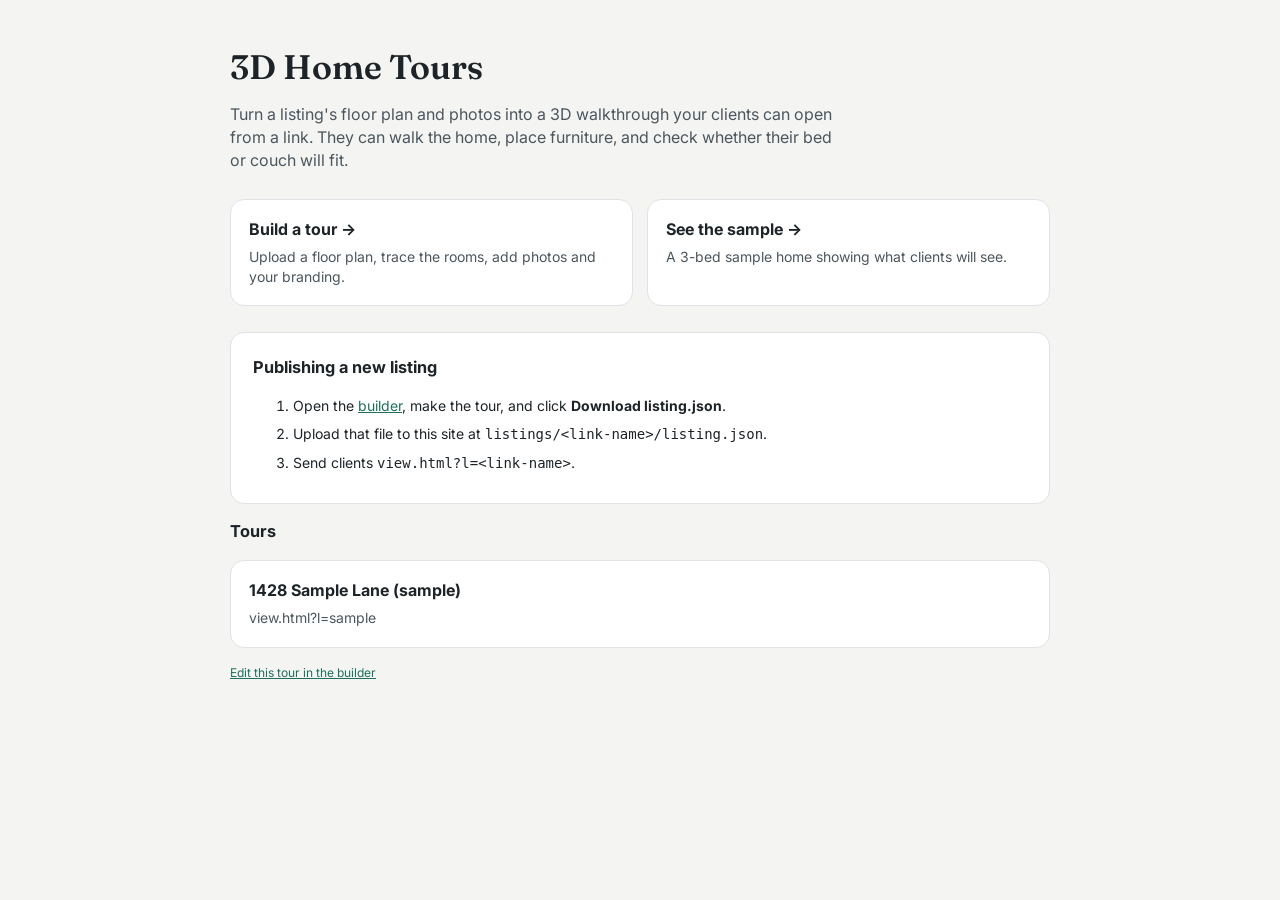
<file: index.html>
<!doctype html>
<html lang="en">
<head>
  <meta charset="utf-8">
  <meta name="viewport" content="width=device-width, initial-scale=1">
  <title>3D Home Tours</title>
  <link rel="preconnect" href="https://fonts.googleapis.com">
  <link rel="stylesheet" href="https://fonts.googleapis.com/css2?family=Fraunces:opsz,wght@9..144,600&family=Inter:wght@400;500;600;700&display=swap">
  <link rel="stylesheet" href="css/app.css">
</head>
<body class="home">
  <div class="home-wrap">
    <h1>3D Home Tours</h1>
    <p class="lede">Turn a listing's floor plan and photos into a 3D walkthrough your clients can open from a link. They can walk the home, place furniture, and check whether their bed or couch will fit.</p>
    <div class="cards">
      <a class="card" href="builder.html"><h3>Build a tour →</h3><p>Upload a floor plan, trace the rooms, add photos and your branding.</p></a>
      <a class="card" href="view.html?l=sample"><h3>See the sample →</h3><p>A 3-bed sample home showing what clients will see.</p></a>
    </div>
    <div class="steps">
      <h3>Publishing a new listing</h3>
      <ol>
        <li>Open the <a href="builder.html">builder</a>, make the tour, and click <b>Download listing.json</b>.</li>
        <li>Upload that file to this site at <code>listings/&lt;link-name&gt;/listing.json</code>.</li>
        <li>Send clients <code>view.html?l=&lt;link-name&gt;</code>.</li>
      </ol>
    </div>
    <div id="mine"></div>
  </div>
  <script>
    // Optional: list tours from listings/index.json  →  [{ "slug": "123-main-st", "title": "123 Main St" }]
    fetch('listings/index.json', { cache: 'no-cache' }).then(r => r.ok ? r.json() : []).then(list => {
      if (!list.length) return;
      const esc = s => String(s).replace(/[&<>"]/g, c => ({ '&': '&amp;', '<': '&lt;', '>': '&gt;', '"': '&quot;' }[c]));
      document.getElementById('mine').innerHTML = '<h3>Tours</h3><div class="listing-links">' +
        list.map(l => `<a class="card" href="view.html?l=${encodeURIComponent(l.slug)}"><h3>${esc(l.title || l.slug)}</h3><p>view.html?l=${esc(l.slug)}</p></a><p class="fine"><a href="builder.html?l=${encodeURIComponent(l.slug)}">Edit this tour in the builder</a></p>`).join('') + '</div>';
    }).catch(() => {});
  </script>
</body>
</html>
</file>
<file: css/app.css>
:root {
  --accent: #1f6f5c;
  --accent-ink: #ffffff;
  --ink: #1d2327;
  --ink-2: #4c565d;
  --muted: #76818a;
  --line: #dfe3e6;
  --bg: #f4f5f3;
  --panel: #ffffff;
  --ok: #1d7a46; --ok-bg: #e5f4ea;
  --warn: #8a5a00; --warn-bg: #fdf1d8;
  --bad: #a02525; --bad-bg: #fbe5e5;
  --radius: 12px;
  --shadow: 0 6px 24px rgba(20, 30, 40, .14);
  --font: "Inter", system-ui, -apple-system, "Segoe UI", Roboto, sans-serif;
  --serif: "Fraunces", Georgia, serif;
}
* { box-sizing: border-box; }
html, body { margin: 0; height: 100%; }
body { font: 14px/1.45 var(--font); color: var(--ink); background: var(--bg); -webkit-font-smoothing: antialiased; }
button, input, select, textarea { font: inherit; color: inherit; }
a { color: var(--accent); }
.muted { color: var(--muted); }
.fine { color: var(--muted); font-size: 12px; margin: 10px 0 0; }
kbd { font: 11px var(--font); border: 1px solid var(--line); border-bottom-width: 2px; border-radius: 4px; padding: 0 4px; background: #fafafa; }
[hidden] { display: none !important; }

/* ---------- buttons & fields ---------- */
.btn { display: inline-flex; align-items: center; justify-content: center; gap: 6px; border: 1px solid var(--line); background: var(--panel); border-radius: 9px; padding: 8px 12px; cursor: pointer; font-weight: 600; font-size: 13px; text-decoration: none; color: var(--ink); white-space: nowrap; }
.btn:hover { border-color: #c4cbd0; background: #fafbfb; }
.btn.primary { background: var(--accent); border-color: var(--accent); color: var(--accent-ink); }
.btn.primary:hover { filter: brightness(1.07); }
.btn.danger { color: var(--bad); }
.btn.block { width: 100%; margin-top: 10px; }
.btn:focus-visible, .chip:focus-visible, .seg button:focus-visible { outline: 2px solid var(--accent); outline-offset: 2px; }
.icon-btn { border: 0; background: none; cursor: pointer; padding: 4px 8px; border-radius: 6px; color: var(--ink-2); font-size: 15px; }
.icon-btn:hover { background: #eef0f1; }
.fld { display: flex; flex-direction: column; gap: 4px; font-size: 12px; font-weight: 600; color: var(--ink-2); margin: 8px 0; position: relative; }
.fld input, .fld select, .fld textarea { font-weight: 400; font-size: 14px; color: var(--ink); border: 1px solid var(--line); border-radius: 8px; padding: 8px 10px; background: #fff; width: 100%; min-width: 0; }
.fld input:focus, .fld select:focus, .fld textarea:focus { outline: 2px solid color-mix(in srgb, var(--accent) 40%, transparent); border-color: var(--accent); }
.fld small { font-weight: 400; color: var(--muted); font-size: 11px; }
.dims { display: grid; grid-template-columns: repeat(3, 1fr); gap: 8px; }
.dims .fld { margin: 4px 0; }
.row-btns { display: flex; flex-wrap: wrap; gap: 6px; margin-top: 8px; }
.bad-text { color: var(--bad); font-size: 13px; margin: 6px 0; }

/* ---------- fit results ---------- */
.fit-result:empty { display: none; }
.fit-result { margin-top: 12px; }
.verdict { font-weight: 700; font-size: 16px; padding: 10px 12px; border-radius: 10px; }
.verdict.ok { background: var(--ok-bg); color: var(--ok); }
.verdict.warn { background: var(--warn-bg); color: var(--warn); }
.verdict.bad { background: var(--bad-bg); color: var(--bad); }
.fit-lines { list-style: none; padding: 0; margin: 10px 0 0; display: grid; gap: 8px; }
.fit-lines li { padding-left: 22px; position: relative; color: var(--ink-2); }
.fit-lines li::before { position: absolute; left: 0; top: 0; font-weight: 800; }
.ok-li::before { content: "✓"; color: var(--ok); }
.warn-li::before { content: "!"; color: var(--warn); left: 4px !important; }
.bad-li::before { content: "✕"; color: var(--bad); }

/* ---------- furniture panel ---------- */
.catalog h4, .list-h { margin: 12px 0 6px; font-size: 11px; text-transform: uppercase; letter-spacing: .06em; color: var(--muted); }
.chips { display: flex; flex-wrap: wrap; gap: 6px; }
.chip { border: 1px solid var(--line); background: #fff; border-radius: 999px; padding: 5px 10px; font-size: 12.5px; cursor: pointer; }
.chip:hover { border-color: var(--accent); color: var(--accent); }
.sel-card { margin-top: 14px; border: 1px solid color-mix(in srgb, var(--accent) 35%, var(--line)); background: color-mix(in srgb, var(--accent) 5%, #fff); border-radius: 10px; padding: 10px; }
.sel-head { display: flex; gap: 6px; align-items: center; }
.sel-name { flex: 1; border: 1px solid transparent; background: transparent; font-weight: 700; font-size: 15px; padding: 4px 6px; border-radius: 6px; min-width: 0; }
.sel-name:hover, .sel-name:focus { border-color: var(--line); background: #fff; }
.placed { display: grid; gap: 4px; }
.placed-item { display: flex; justify-content: space-between; align-items: baseline; gap: 8px; text-align: left; border: 1px solid transparent; background: #f7f8f8; border-radius: 8px; padding: 6px 9px; cursor: pointer; }
.placed-item small { color: var(--muted); white-space: nowrap; }
.placed-item.on { border-color: var(--accent); background: color-mix(in srgb, var(--accent) 8%, #fff); }
.placed-item.bad span { color: var(--bad); }

/* ---------- 3D labels ---------- */
.hv { position: relative; overflow: hidden; }
.hv-canvas { display: block; width: 100%; height: 100%; }
.hv-labels { position: absolute; inset: 0; pointer-events: none; }
.hv-label { display: flex; gap: 4px; align-items: center; pointer-events: auto; }
.hv-room, .hv-photo { border: 0; cursor: pointer; background: rgba(255,255,255,.92); box-shadow: 0 2px 8px rgba(0,0,0,.18); border-radius: 8px; padding: 4px 8px; font-size: 12px; font-weight: 700; color: var(--ink); line-height: 1.2; text-align: center; }
.hv-room span { display: block; font-weight: 500; font-size: 10.5px; color: var(--muted); }
.hv-photo { display: inline-flex; gap: 4px; align-items: center; background: var(--accent); color: var(--accent-ink); padding: 6px 8px; }
.hv-room:hover { background: #fff; }

.toast { position: fixed; left: 50%; bottom: 120px; transform: translate(-50%, 20px); background: #1d2327; color: #fff; padding: 10px 14px; border-radius: 10px; box-shadow: var(--shadow); opacity: 0; transition: .25s; z-index: 100; max-width: min(92vw, 420px); font-size: 13px; }
.toast.show { opacity: 1; transform: translate(-50%, 0); }

/* =================================================== VIEWER PAGE */
body.viewer { display: flex; flex-direction: column; height: 100dvh; overflow: hidden; }
.topbar { display: flex; align-items: center; gap: 12px; padding: 10px 16px; background: var(--panel); border-bottom: 1px solid var(--line); z-index: 5; }
.topbar h1 { font: 600 19px/1.15 var(--serif); margin: 0; }
.topbar .meta { color: var(--ink-2); font-size: 13px; display: flex; flex-wrap: wrap; gap: 4px 12px; margin-top: 2px; }
.topbar .meta b { color: var(--ink); }
.tb-main { flex: 1; min-width: 0; }
.stage { position: relative; flex: 1; min-height: 0; }
.stage .hv { position: absolute; inset: 0; }
.room-chips { position: absolute; left: 12px; top: 12px; display: flex; flex-direction: column; gap: 4px; max-height: calc(100% - 90px); overflow: auto; z-index: 3; padding: 2px; }
.room-chips button { border: 0; background: rgba(255,255,255,.94); box-shadow: 0 1px 4px rgba(0,0,0,.12); border-radius: 8px; padding: 6px 10px; text-align: left; cursor: pointer; font-size: 12.5px; font-weight: 600; }
.room-chips button small { color: var(--muted); font-weight: 500; margin-left: 4px; }
.room-chips button.on { background: var(--accent); color: var(--accent-ink); }
.room-chips button.on small { color: inherit; opacity: .8; }
.toolbar { position: absolute; left: 50%; bottom: 14px; transform: translateX(-50%); display: flex; gap: 8px; align-items: center; z-index: 4; background: rgba(255,255,255,.96); padding: 6px; border-radius: 14px; box-shadow: var(--shadow); max-width: calc(100% - 24px); overflow-x: auto; }
.seg { display: inline-flex; background: #eef0f1; border-radius: 10px; padding: 3px; }
.seg button { border: 0; background: none; padding: 6px 12px; border-radius: 8px; cursor: pointer; font-weight: 600; font-size: 13px; color: var(--ink-2); white-space: nowrap; }
.seg button.on { background: #fff; color: var(--ink); box-shadow: 0 1px 3px rgba(0,0,0,.12); }
.toolbar .btn { border: 0; background: none; }
.toolbar .btn:hover, .toolbar .btn.on { background: #eef0f1; }
.drawer { position: absolute; right: 12px; top: 12px; bottom: 76px; width: 340px; max-width: calc(100% - 24px); background: var(--panel); border-radius: var(--radius); box-shadow: var(--shadow); z-index: 6; display: flex; flex-direction: column; }
.drawer header { display: flex; align-items: center; justify-content: space-between; padding: 12px 14px 6px; }
.drawer header h2 { font-size: 16px; margin: 0; }
.drawer .body { padding: 0 14px 14px; overflow: auto; }
.walkpad { position: absolute; right: 16px; bottom: 80px; display: grid; grid-template-columns: repeat(3, 48px); grid-template-rows: repeat(2, 48px); gap: 6px; z-index: 4; }
.walkpad button { border: 0; border-radius: 12px; background: rgba(255,255,255,.9); box-shadow: 0 2px 8px rgba(0,0,0,.2); font-size: 18px; cursor: pointer; touch-action: none; user-select: none; -webkit-user-select: none; }
.walkpad button:active { background: var(--accent); color: var(--accent-ink); }
.walkpad [data-m="f"] { grid-column: 2; grid-row: 1; }
.walkpad [data-m="l"] { grid-column: 1; grid-row: 2; }
.walkpad [data-m="b"] { grid-column: 2; grid-row: 2; }
.walkpad [data-m="r"] { grid-column: 3; grid-row: 2; }
.hint { position: absolute; left: 50%; top: 12px; transform: translateX(-50%); background: rgba(29,35,39,.86); color: #fff; padding: 6px 12px; border-radius: 999px; font-size: 12.5px; z-index: 3; pointer-events: none; transition: opacity .4s; white-space: nowrap; }
.loading { position: absolute; inset: 0; display: grid; place-items: center; background: var(--bg); z-index: 20; color: var(--ink-2); text-align: center; padding: 24px; }
.loading h2 { font: 600 22px var(--serif); color: var(--ink); }

/* branded footer */
.brandbar { background: #fff; border-top: 3px solid var(--accent); padding: 10px 16px; display: grid; grid-template-columns: 1fr 1fr; gap: 6px 24px; align-items: center; z-index: 5; }
.who { display: flex; gap: 10px; align-items: center; min-width: 0; }
.who .avatar { width: 40px; height: 40px; border-radius: 50%; background: var(--accent); color: var(--accent-ink); display: grid; place-items: center; font-weight: 700; flex: none; object-fit: cover; }
.who .role { font-size: 10.5px; text-transform: uppercase; letter-spacing: .07em; color: var(--muted); font-weight: 700; }
.who strong { display: block; font-size: 14px; }
.who .sub { font-size: 12px; color: var(--ink-2); overflow: hidden; text-overflow: ellipsis; white-space: nowrap; }
.who .sub a { color: var(--ink-2); text-decoration: none; }
.who .sub a:hover { color: var(--accent); text-decoration: underline; }
.who.agent { justify-content: flex-end; text-align: right; }
.who .cta { margin-left: 8px; padding: 9px 18px; border-radius: 999px; flex: none; }
.who .sub.lic { font-size: 11px; color: var(--muted); }
.who .avatar { object-position: center 25%; }
.topbar #btnApply { border-radius: 999px; }
.approx { color: var(--warn); background: var(--warn-bg); border-radius: 999px; padding: 0 8px; font-size: 12px; font-weight: 600; cursor: help; }
.disclaimer { grid-column: 1 / -1; margin: 0; font-size: 10.5px; color: var(--muted); }

/* lightbox */
.lightbox { position: fixed; inset: 0; background: rgba(12,16,18,.92); z-index: 50; display: flex; flex-direction: column; align-items: center; justify-content: center; padding: 16px; color: #fff; }
.lightbox img { max-width: 100%; max-height: calc(100dvh - 140px); border-radius: 8px; object-fit: contain; }
.lightbox .cap { margin-top: 10px; text-align: center; font-size: 14px; }
.lightbox .cap small { display: block; opacity: .7; }
.lightbox .lb-btn { position: absolute; border: 0; background: rgba(255,255,255,.14); color: #fff; width: 44px; height: 44px; border-radius: 50%; font-size: 20px; cursor: pointer; }
.lightbox .lb-btn:hover { background: rgba(255,255,255,.28); }
.lb-close { top: 14px; right: 14px; }
.lb-prev { left: 14px; top: 50%; }
.lb-next { right: 14px; top: 50%; }
.lb-thumbs { display: flex; gap: 6px; margin-top: 12px; overflow-x: auto; max-width: 100%; }
.lb-thumbs img { width: 64px; height: 44px; object-fit: cover; border-radius: 4px; opacity: .55; cursor: pointer; }
.lb-thumbs img.on { opacity: 1; outline: 2px solid #fff; }

@media (max-width: 720px) {
  .topbar { padding: 8px 12px; }
  .topbar h1 { font-size: 16px; }
  .topbar .meta { font-size: 12px; }
  .room-chips { flex-direction: row; left: 0; right: 0; top: 8px; padding: 2px 12px; overflow-x: auto; max-height: none; }
  .room-chips button { white-space: nowrap; }
  .room-chips button small { display: none; }
  .toolbar { bottom: 10px; gap: 4px; }
  .toolbar .lbl { display: none; }
  .drawer { left: 0; right: 0; bottom: 0; top: auto; width: auto; max-width: none; max-height: 72%; border-radius: 16px 16px 0 0; }
  .walkpad { bottom: 76px; right: 12px; grid-template-columns: repeat(3, 52px); grid-template-rows: repeat(2, 52px); }
  .hv-room { font-size: 11px; padding: 3px 6px; }
  .hv-room span { display: none; }
  .hv-label.small .hv-room { display: none; }
  .hv-photo { padding: 4px 6px; }
  .brandbar { grid-template-columns: 1fr; padding: 8px 12px; gap: 6px; }
  .who.agent { justify-content: flex-start; text-align: left; }
  .who .avatar { width: 36px; height: 36px; font-size: 12px; }
  .who .cta { margin-left: auto; padding: 8px 14px; }
  .who .sub.lic { display: none; }
  .topbar #btnApply { padding: 7px 12px; font-size: 12.5px; }
  .topbar #btnPhotos { display: none; }
  .topbar #btnListing { padding: 7px 10px; font-size: 12.5px; }
  .topbar .lbl-long { display: none; }
  .toolbar .seg button { padding: 6px 9px; }
  .disclaimer { white-space: nowrap; overflow: hidden; text-overflow: ellipsis; cursor: pointer; }
  .disclaimer.open { white-space: normal; }
  .hint { top: 52px; }
}

/* =================================================== BUILDER PAGE */
body.builder { display: flex; flex-direction: column; height: 100dvh; overflow: hidden; }
.bhead { display: flex; align-items: center; gap: 8px; padding: 8px 14px; background: #fff; border-bottom: 1px solid var(--line); flex-wrap: wrap; }
.bhead .brand { font: 600 17px var(--serif); margin-right: 6px; }
.bhead .status { color: var(--muted); font-size: 12px; }
.bhead .sp { flex: 1; }
.bwrap { flex: 1; display: grid; grid-template-columns: 360px 1fr; min-height: 0; }
.bside { overflow: auto; background: #fff; border-right: 1px solid var(--line); padding: 6px 14px 40px; }
.bside details { border-bottom: 1px solid var(--line); padding: 6px 0 10px; }
.bside summary { font-weight: 700; cursor: pointer; padding: 6px 0; list-style: none; display: flex; justify-content: space-between; }
.bside summary::after { content: "▾"; color: var(--muted); }
.bside details:not([open]) summary::after { content: "▸"; }
.bside summary .step { color: var(--accent); margin-right: 6px; }
.grid2 { display: grid; grid-template-columns: 1fr 1fr; gap: 0 8px; }
.grid3 { display: grid; grid-template-columns: 1fr 1fr 1fr; gap: 0 8px; }
.room-list { display: grid; gap: 4px; margin: 8px 0; }
.room-list button { display: flex; justify-content: space-between; border: 1px solid var(--line); background: #fff; border-radius: 8px; padding: 6px 9px; cursor: pointer; text-align: left; }
.room-list button small { color: var(--muted); }
.room-list button.on { border-color: var(--accent); background: color-mix(in srgb, var(--accent) 8%, #fff); }
.room-edit { border: 1px solid var(--line); border-radius: 10px; padding: 4px 10px 10px; background: #fafbfa; }
.door-row { display: grid; grid-template-columns: 1.1fr 1fr 1fr 1.3fr auto; gap: 4px; align-items: end; }
.door-row .fld { margin: 2px 0; }
.door-row .fld input, .door-row .fld select { padding: 6px; font-size: 13px; }
.photo-grid { display: grid; grid-template-columns: 1fr; gap: 8px; margin-top: 8px; }
.photo-card { display: grid; grid-template-columns: 84px 1fr auto; gap: 8px; align-items: center; border: 1px solid var(--line); border-radius: 10px; padding: 6px; }
.photo-card img { width: 84px; height: 60px; object-fit: cover; border-radius: 6px; }
.photo-card .fld { margin: 2px 0; }
.callout { background: color-mix(in srgb, var(--accent) 8%, #fff); border: 1px solid color-mix(in srgb, var(--accent) 30%, var(--line)); border-radius: 10px; padding: 10px; font-size: 13px; }
.callout.warn { background: var(--warn-bg); border-color: #f0d79a; color: var(--warn); }
.callout code, .bside code { background: #eef0f1; border-radius: 4px; padding: 1px 5px; font-size: 12px; word-break: break-all; }
.bmain { display: flex; flex-direction: column; min-width: 0; min-height: 0; }
.tabs { display: flex; gap: 4px; padding: 8px 12px 0; background: var(--bg); }
.tabs button { border: 1px solid var(--line); border-bottom: 0; background: #e9ecec; padding: 8px 14px; border-radius: 10px 10px 0 0; font-weight: 600; cursor: pointer; }
.tabs button.on { background: #fff; }
.pane { flex: 1; position: relative; min-height: 0; background: #fff; border-top: 1px solid var(--line); }
.plan-tools { position: absolute; left: 12px; top: 12px; display: flex; gap: 6px; z-index: 2; flex-wrap: wrap; }
.plan-tools .seg { background: #fff; box-shadow: var(--shadow); }
.plan-tools .btn { box-shadow: var(--shadow); border: 0; }
#planCanvas { position: absolute; inset: 0; width: 100%; height: 100%; display: block; touch-action: none; }
.plan-help { position: absolute; left: 12px; bottom: 12px; background: rgba(255,255,255,.95); box-shadow: var(--shadow); border-radius: 10px; padding: 8px 12px; font-size: 12.5px; color: var(--ink-2); max-width: 520px; z-index: 2; }
.three-pane { display: grid; grid-template-columns: 1fr 330px; }
.three-pane .hv { min-height: 0; }
.stage-side { border-left: 1px solid var(--line); overflow: auto; padding: 8px 14px 20px; background: #fff; }
.stage-side .seg { width: 100%; margin: 4px 0 6px; }
.stage-side .seg button { flex: 1; }
.preview-tools { position: absolute; left: 12px; top: 12px; z-index: 3; display: flex; gap: 6px; }
.preview-tools .seg { background: #fff; box-shadow: var(--shadow); }

@media (max-width: 900px) {
  .bwrap { grid-template-columns: 1fr; grid-template-rows: 45% 55%; }
  .bside { border-right: 0; border-bottom: 1px solid var(--line); }
  .three-pane { grid-template-columns: 1fr; grid-template-rows: 1fr 40%; }
}

/* =================================================== HOME PAGE */
body.home { background: var(--bg); }
.home-wrap { max-width: 860px; margin: 0 auto; padding: 48px 20px; }
.home-wrap h1 { font: 600 34px/1.15 var(--serif); margin: 0 0 8px; }
.home-wrap .lede { font-size: 16px; color: var(--ink-2); max-width: 620px; }
.cards { display: grid; grid-template-columns: repeat(auto-fit, minmax(240px, 1fr)); gap: 14px; margin: 26px 0; }
.card { background: #fff; border: 1px solid var(--line); border-radius: 14px; padding: 18px; text-decoration: none; color: var(--ink); display: block; }
.card:hover { border-color: var(--accent); }
.card h3 { margin: 0 0 6px; font-size: 16px; }
.card p { margin: 0; color: var(--ink-2); }
.steps { background: #fff; border: 1px solid var(--line); border-radius: 14px; padding: 6px 22px 16px; }
.steps li { margin: 8px 0; }
.listing-links { display: grid; gap: 6px; }
</file>
